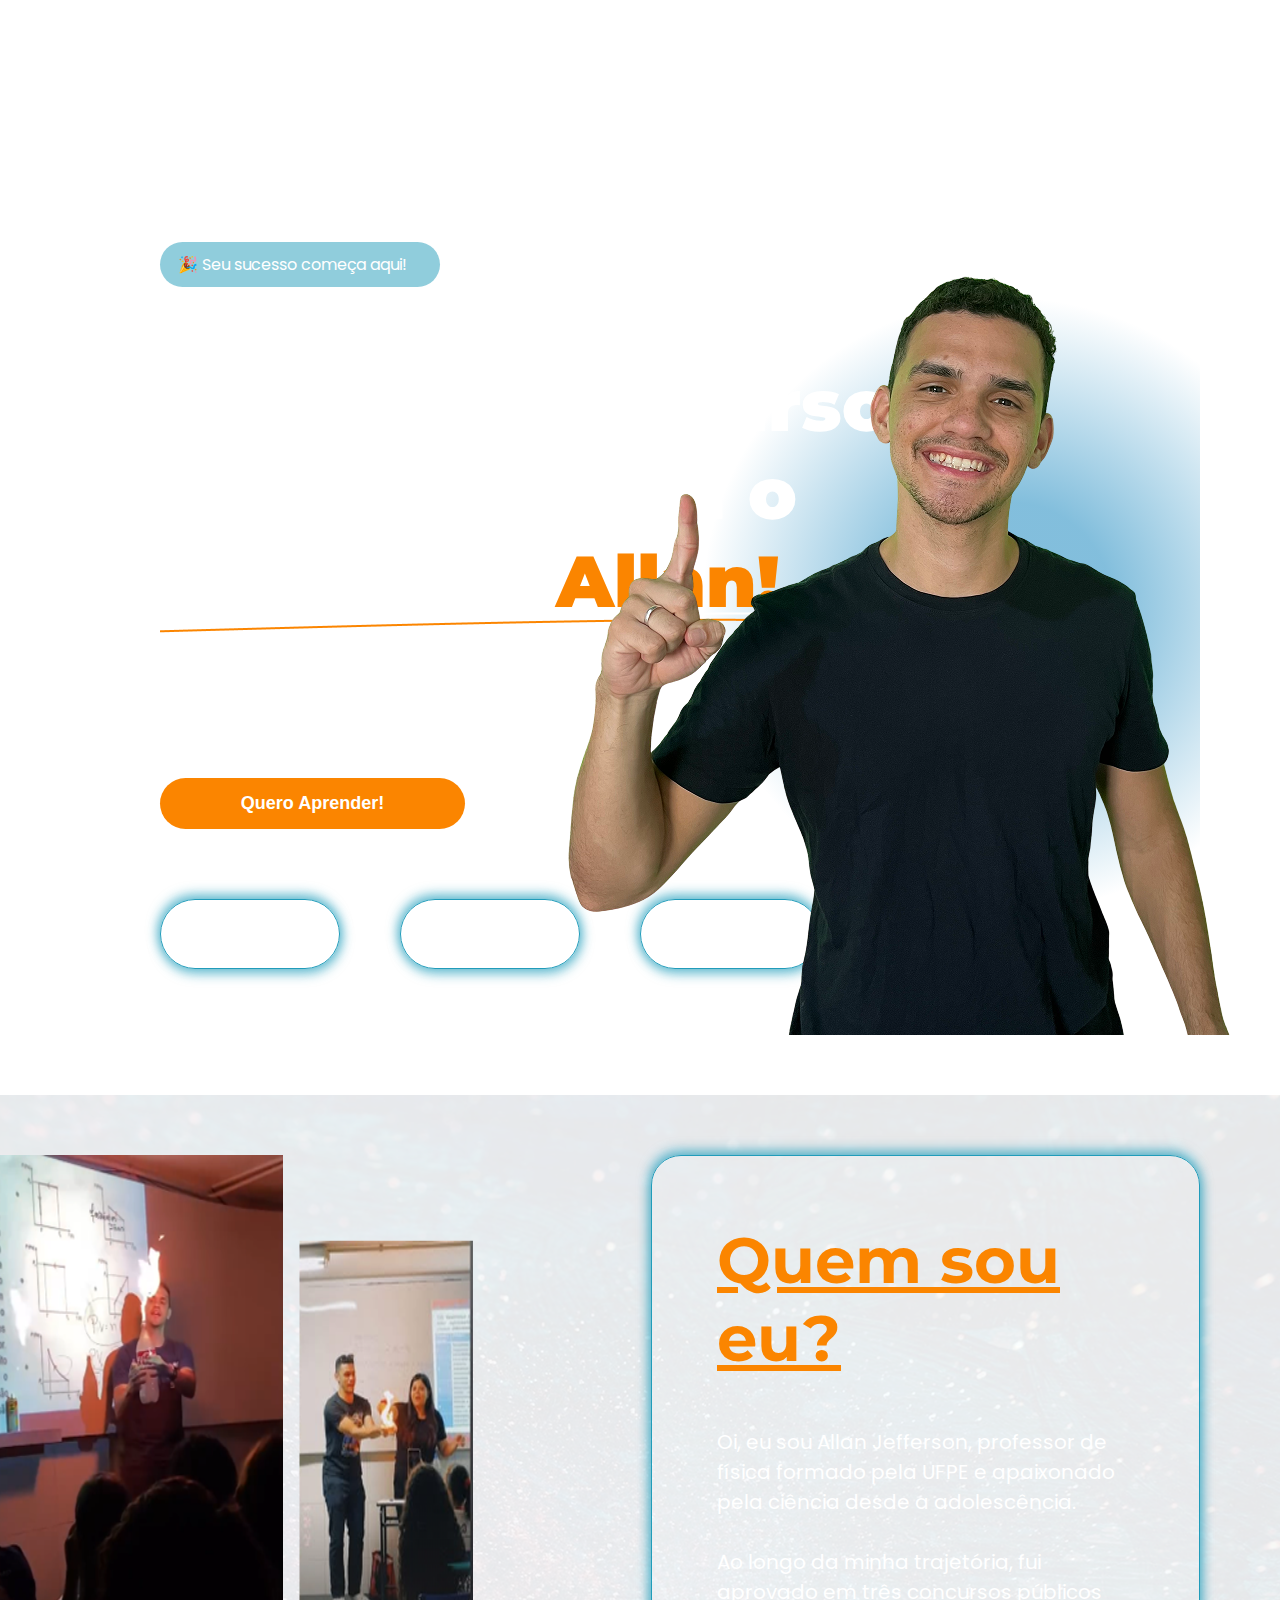
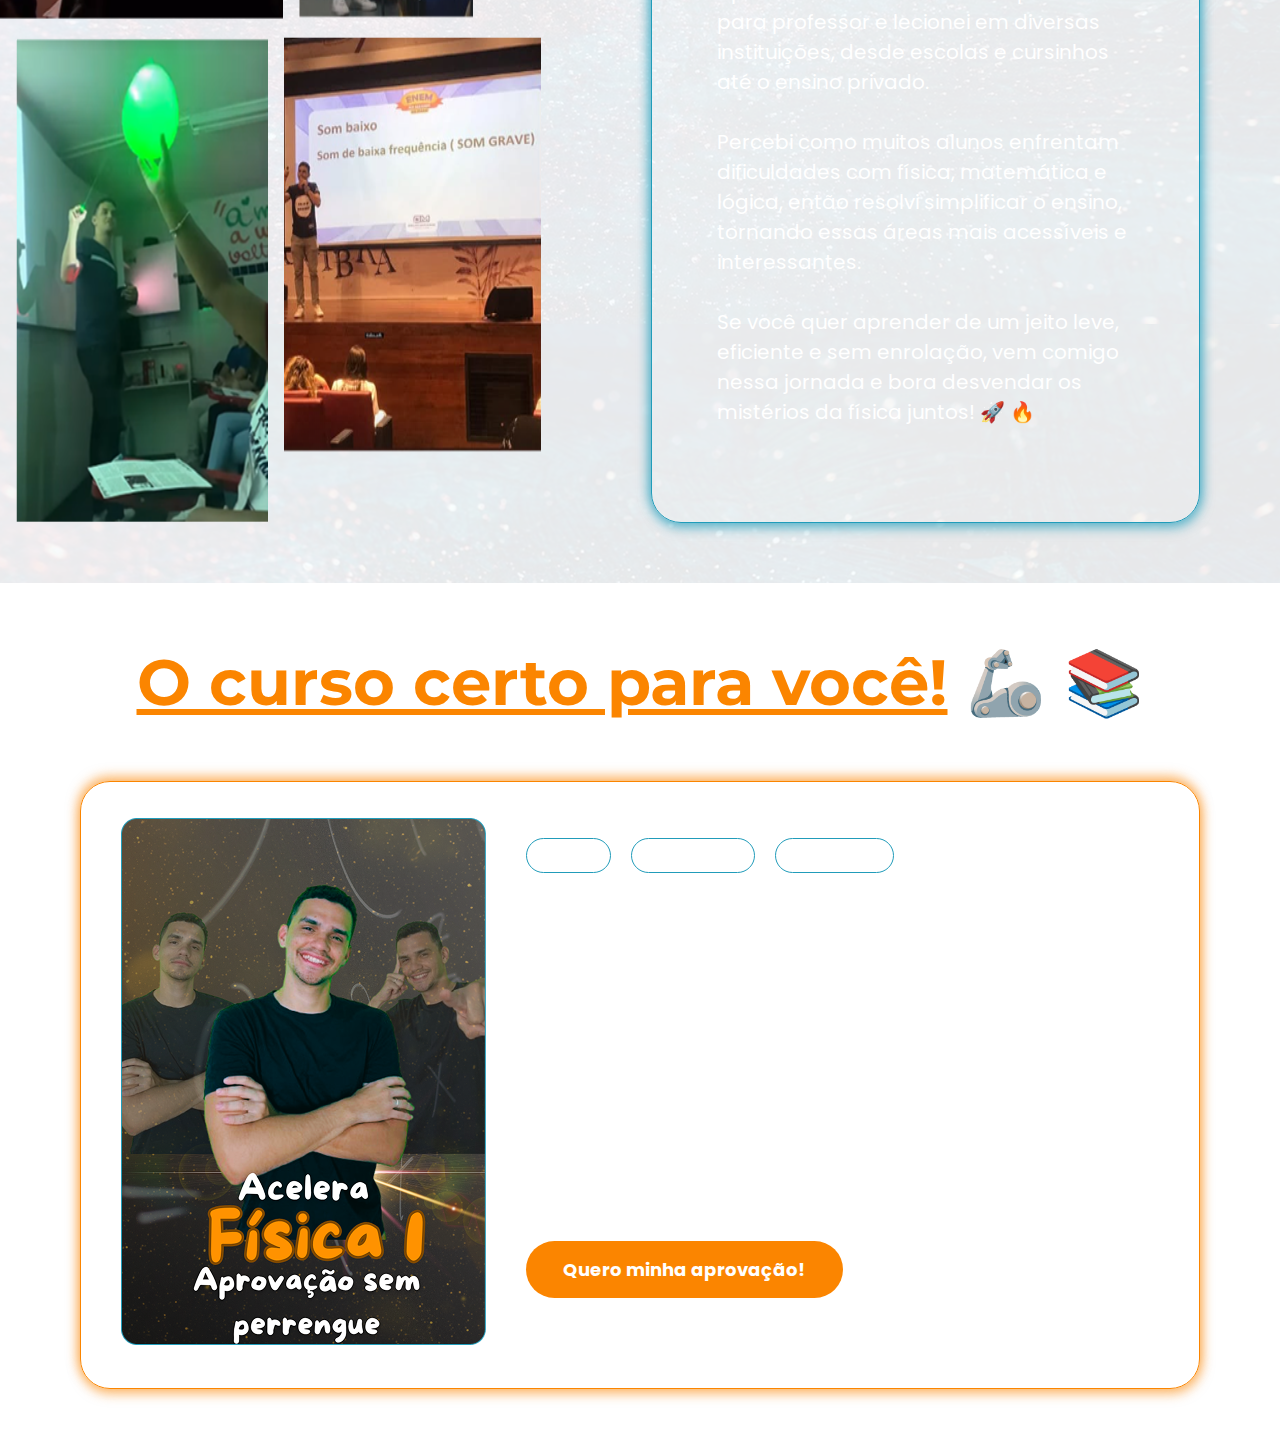
<file: html/index.html>
<!DOCTYPE html>
<html lang="en">
	<head>
		<meta charset="UTF-8" />
		<meta name="viewport" content="width=device-width, initial-scale=1.0" />
		<link rel="preconnect" href="https://fonts.googleapis.com" />
		<link rel="preconnect" href="https://fonts.gstatic.com" crossorigin />
		<link
			href="https://fonts.googleapis.com/css2?family=Montserrat:ital,wght@0,100..900;1,100..900&family=Poppins:ital,wght@0,100;0,200;0,300;0,400;0,500;0,600;0,700;0,800;0,900;1,100;1,200;1,300;1,400;1,500;1,600;1,700;1,800;1,900&display=swap"
			rel="stylesheet"
		/>
		<link rel="stylesheet" href="../css/styles.css" />
		<link rel="stylesheet" href="../css/components/navbar.css" />
		<link rel="stylesheet" href="../css/components/button.css" />
		<link rel="stylesheet" href="../css/components/courseCard.css" />
		<link rel="stylesheet" href="../css/pages/home.css" />
		<title>Exatas com Allan</title>
	</head>
	<body>
		<header class="navbar">
			<div class="logo-box">Exatas com Allan</div>

			<nav class="nav">
				<ul class="nav-navigation">
					<li>
						<a href="#about" class="nav-item">Sobre</a>
					</li>
					<li>
						<a href="#courses" class="nav-item">Cursos</a>
					</li>
					<li>
						<a href="#testimonials" class="nav-item">Depoimentos</a>
					</li>
					<li>
						<a href="#questions" class="nav-item">Dúvidas</a>
					</li>
				</ul>
			</nav>
		</header>
		<main>
			<section id="hero">
				<div class="content">
					<div class="baloon">🎉 Seu sucesso começa aqui!</div>

					<header>
						<h1 class="hero-title">
							Os melhores cursos
							<img
								src="../images/lines-1.png"
								alt="Illustration"
								class="exclamation-lines"
							/><br />
							de exatas com o <br />
							professor <span>Allan!</span>
						</h1>
						<img
							src="../images/lines-2.png"
							alt="Underline"
							class="underline"
						/>
						<p class="hero-description">
							Não perca mais tempo! Invista em seu futuro e
							garanta sua vaga na <br />
							melhor universidade ou no concurso dos seus sonhos.
							Nossos cursos te <br />
							oferecerão todo o suporte necessário para você
							alcançar o sucesso.
						</p>
					</header>
					<button class="hero-cta primary-btn">
						Quero Aprender!
					</button>

					<div class="hero-categories">
						<div class="category">
							<span>Física</span>
						</div>
						<div class="category">
							<span>Matemática</span>
						</div>
						<div class="category">
							<span>Lógica</span>
						</div>
					</div>

					<img
						src="../images/hero.png"
						alt="Professor Allan"
						class="hero-img"
					/>
				</div>
			</section>

			<section id="about">
				<img src="../images/sobre.png" alt="Allan" />
				<article class="about-text">
					<h1 class="about-title">Quem sou eu?</h1>
					<p class="about-description">
						Oi, eu sou Allan Jefferson, professor de física formado
						pela UFPE e apaixonado pela ciência desde a
						adolescência.
					</p>
					<p class="about-description">
						Ao longo da minha trajetória, fui aprovado em três
						concursos públicos para professor e lecionei em diversas
						instituições, desde escolas e cursinhos até o ensino
						privado.
					</p>
					<p class="about-description">
						Percebi como muitos alunos enfrentam dificuldades com
						física, matemática e lógica, então resolvi simplificar o
						ensino, tornando essas áreas mais acessíveis e
						interessantes.
					</p>
					<p class="about-description">
						Se você quer aprender de um jeito leve, eficiente e sem
						enrolação, vem comigo nessa jornada e bora desvendar os
						mistérios da física juntos! 🚀 🔥
					</p>
				</article>
			</section>

			<section id="courses">
				<h1 class="courses-title">
					<span>O curso certo para você!</span> 🦾 📚
				</h1>

				<div class="course-card">
					<div class="left">
						<img
							src="../images/curso-cover.png"
							alt="Física 1"
							class="course-cover"
						/>
					</div>
					<div class="right">
						<ul class="course-categories">
							<li class="course-category">Física</li>
							<li class="course-category">Vestibular</li>
							<li class="course-category">Iniciantes</li>
						</ul>
						<article class="course-text">
							<h1 class="course-title">
								Acelera Física 1: <br />
								Aprovação sem perrengue!
							</h1>
							<p class="course-description">
								Está buscando uma forma eficiente de dominar a
								física e conquistar sua aprovação na graduação?
								O Acelera Física 1 é o curso ideal para
								estudantes de todas as áreas exatas, de qualquer
								universidade do Brasil.
							</p>
							<a href="/html/cursoFisica.html" class="primary-btn course-cta">
								Quero minha aprovação!
							</a>
						</article>
					</div>
				</div>
			</section>
		</main>
	</body>
</html>
</file>
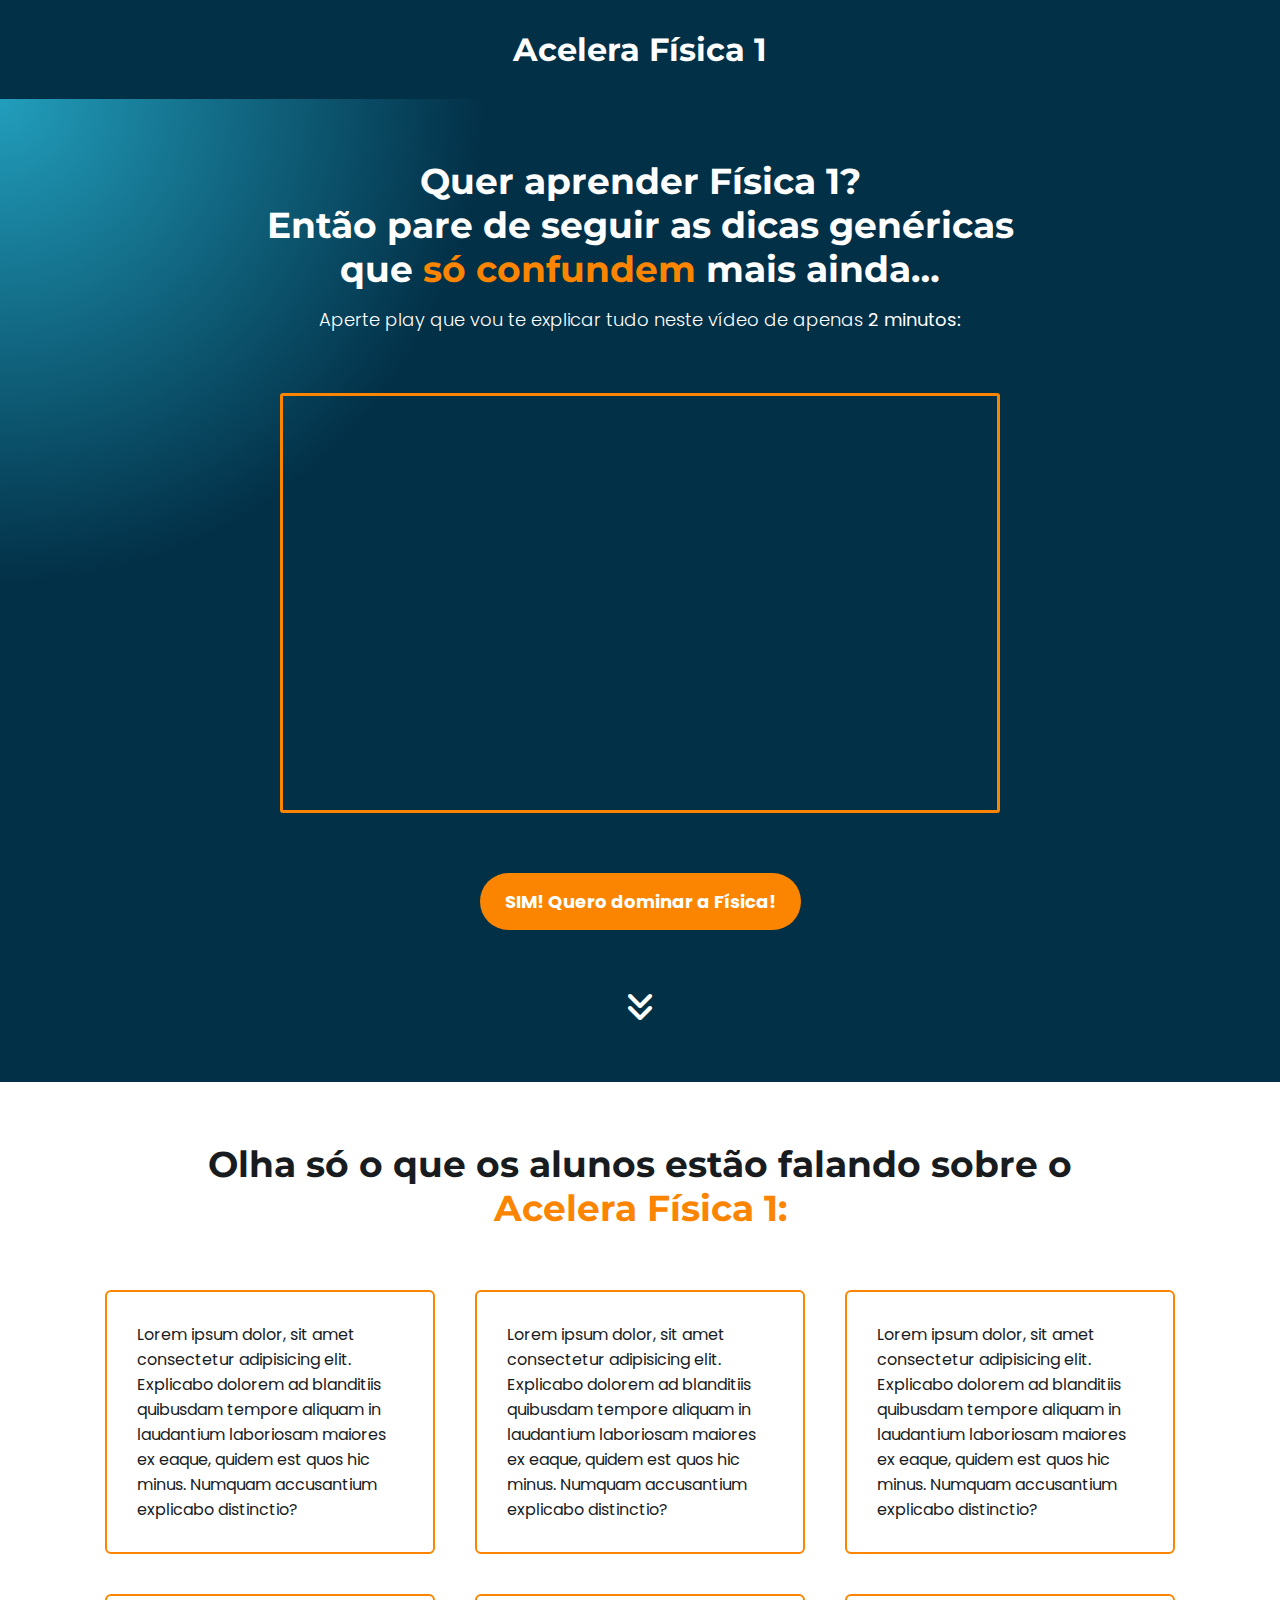
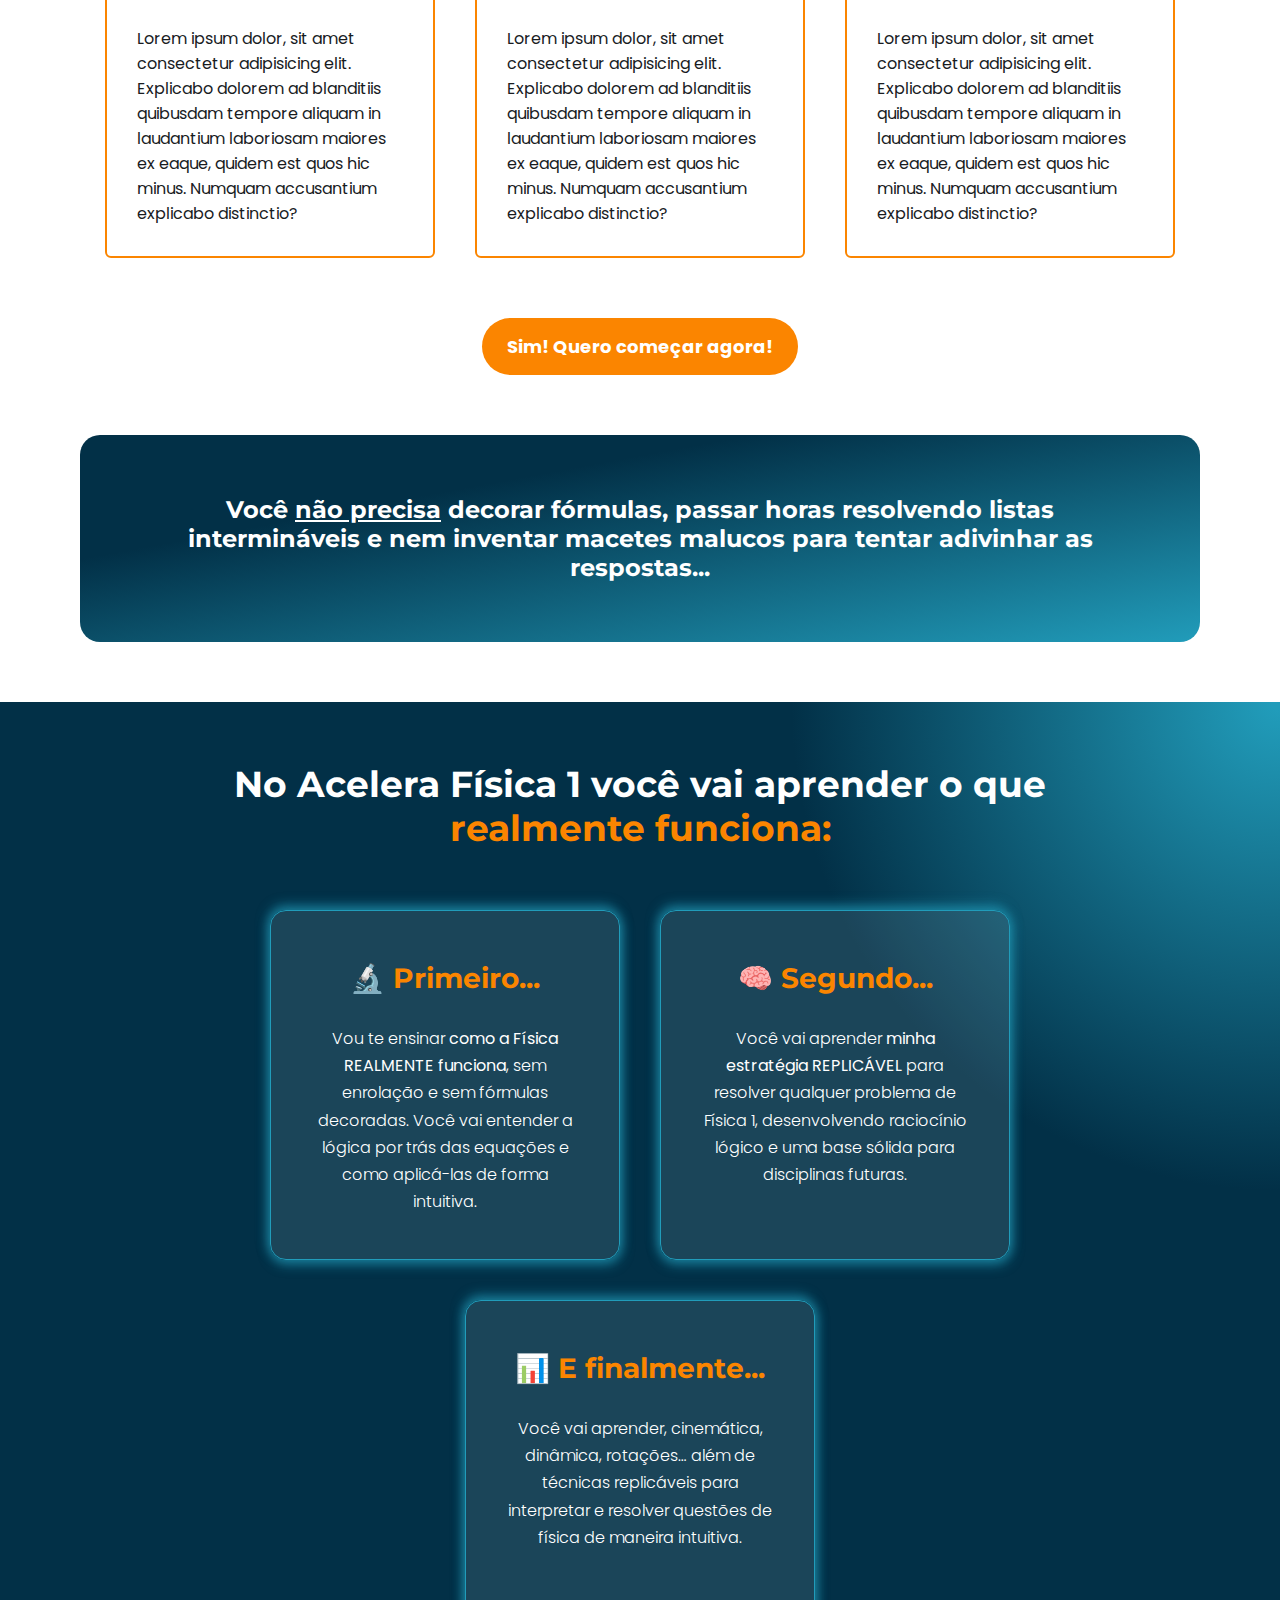
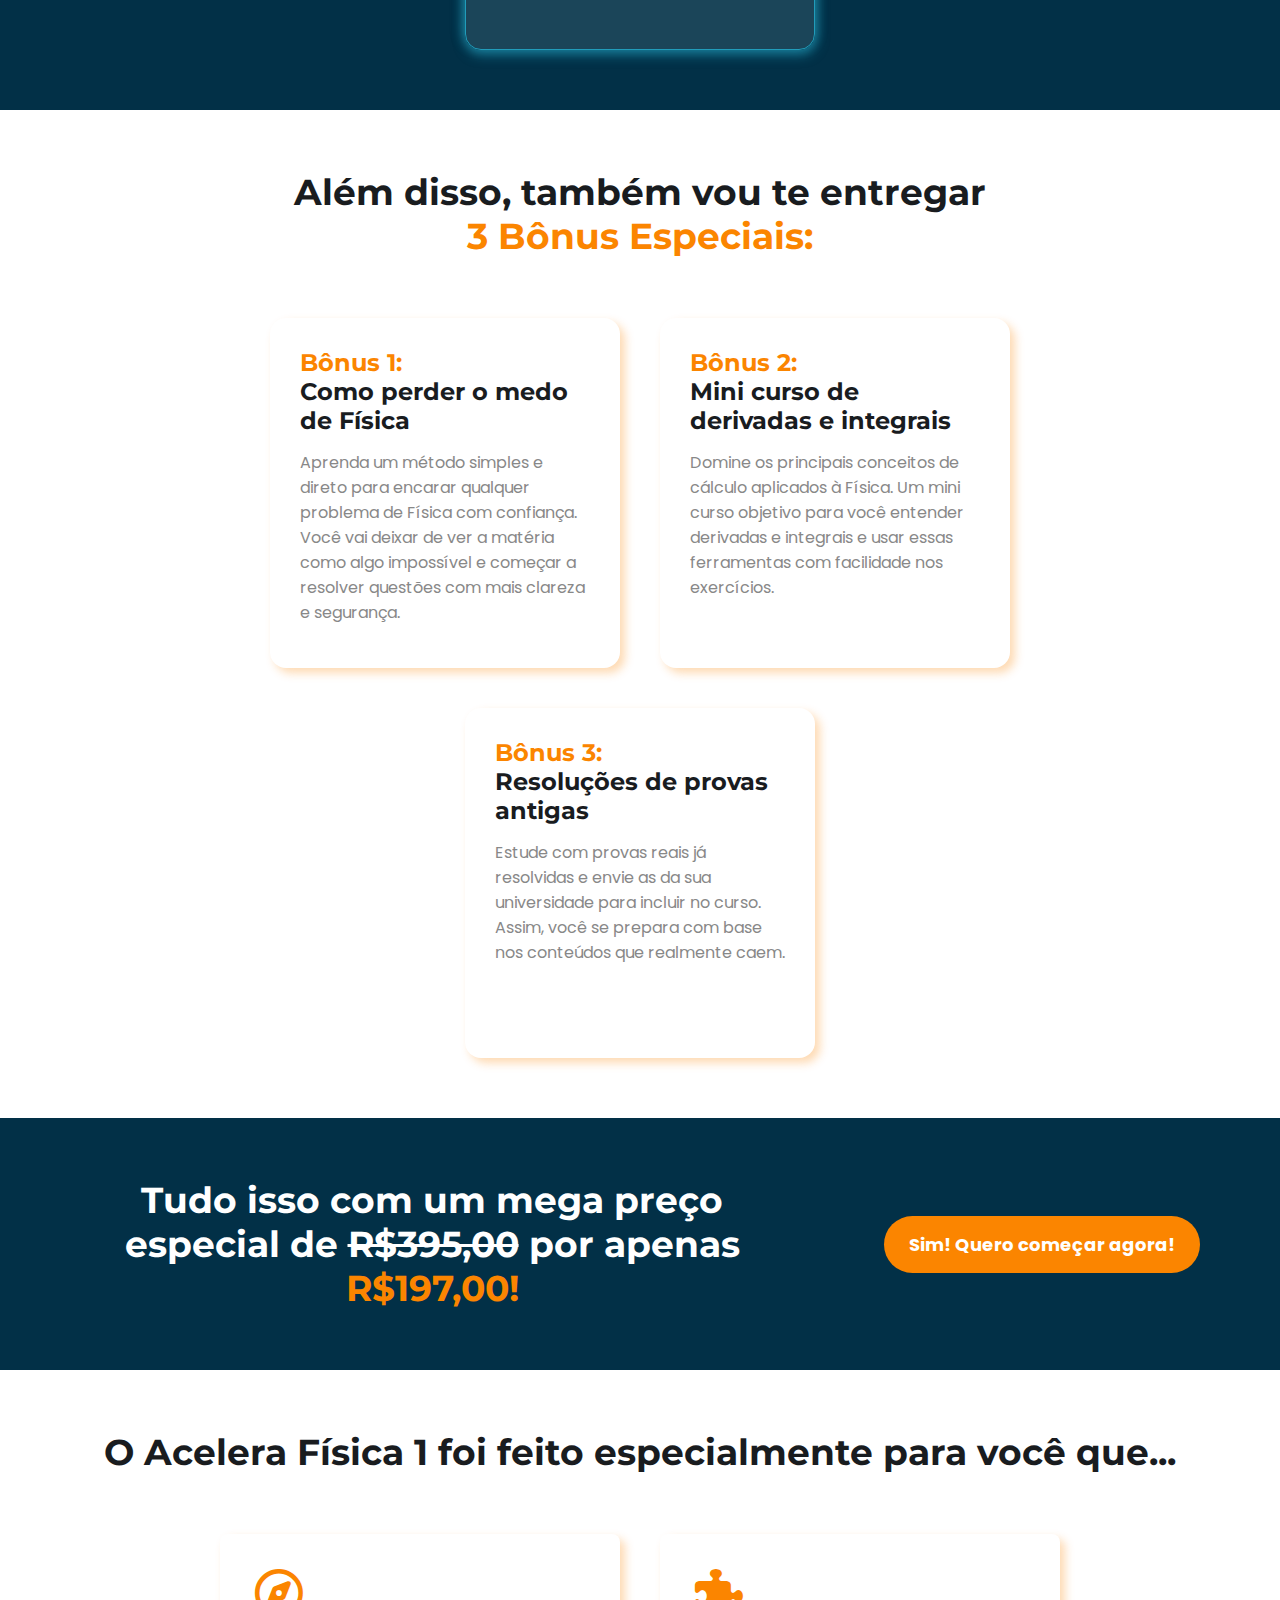
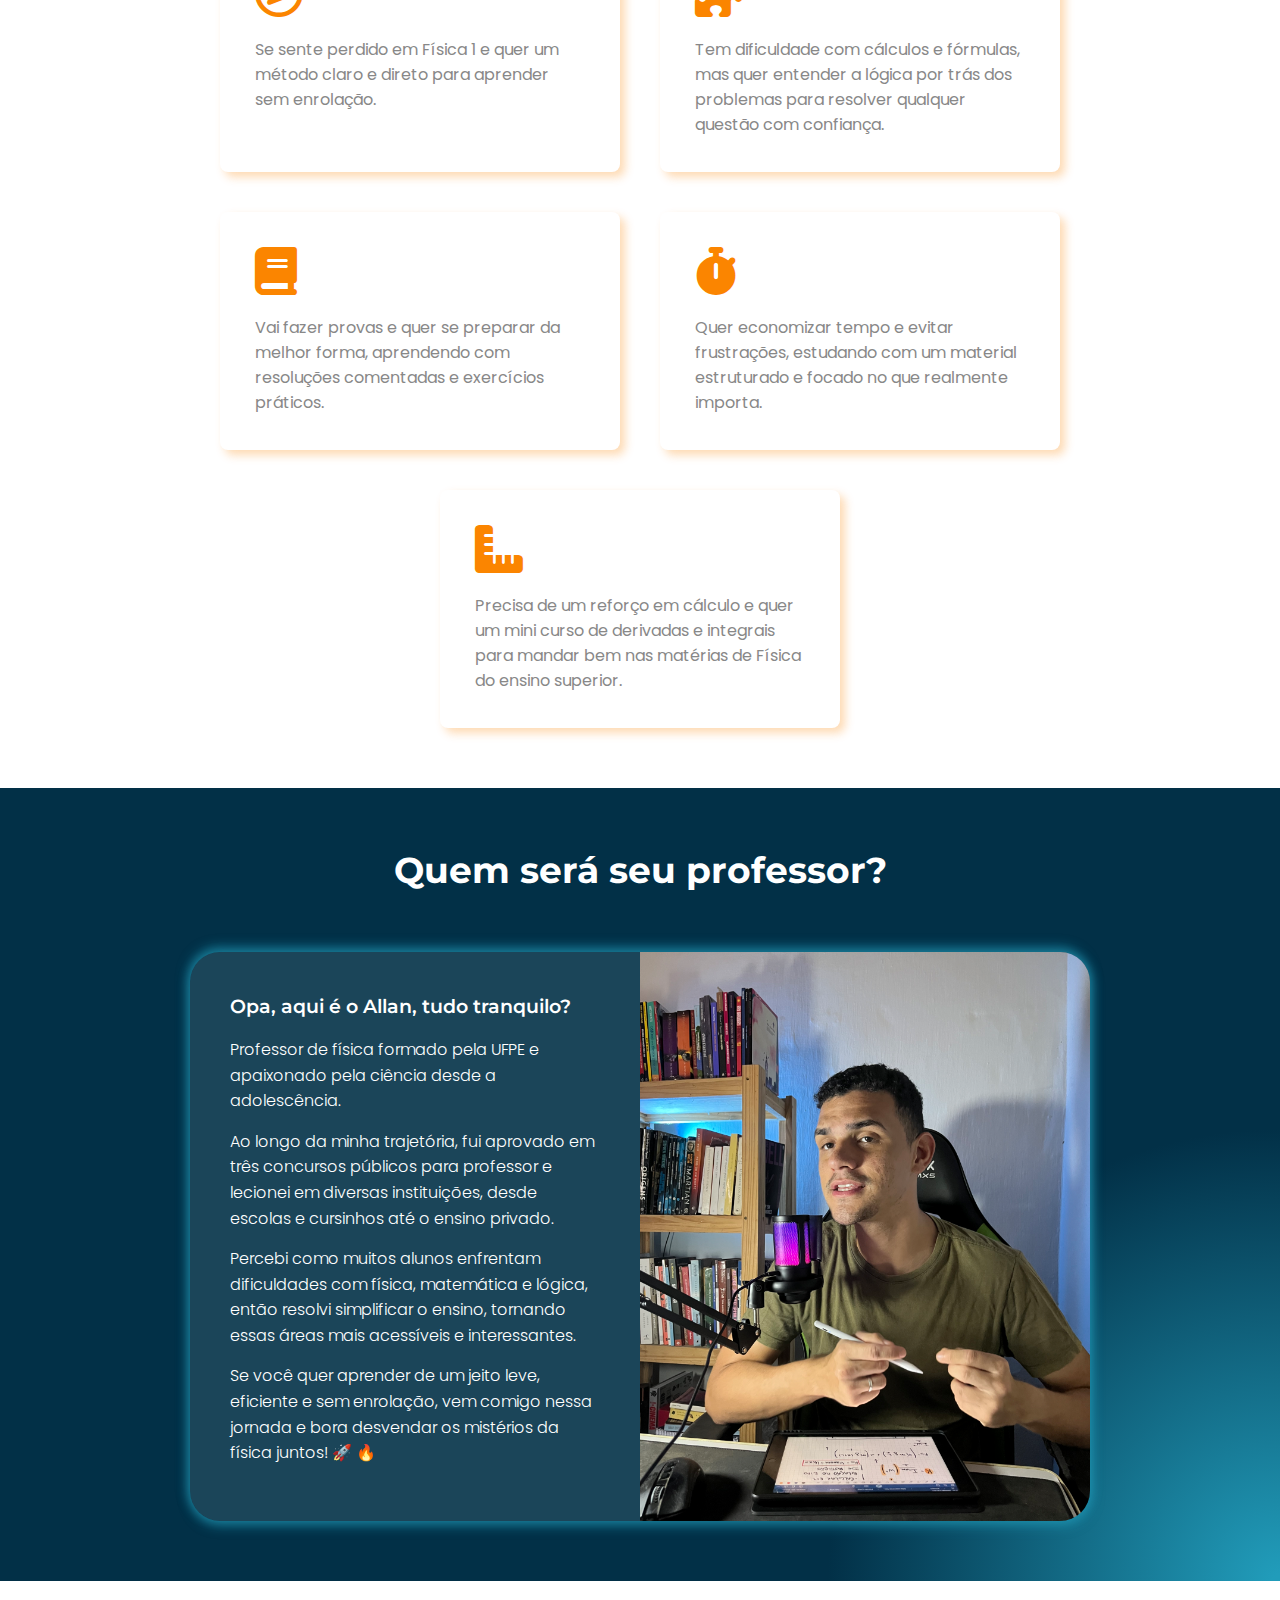
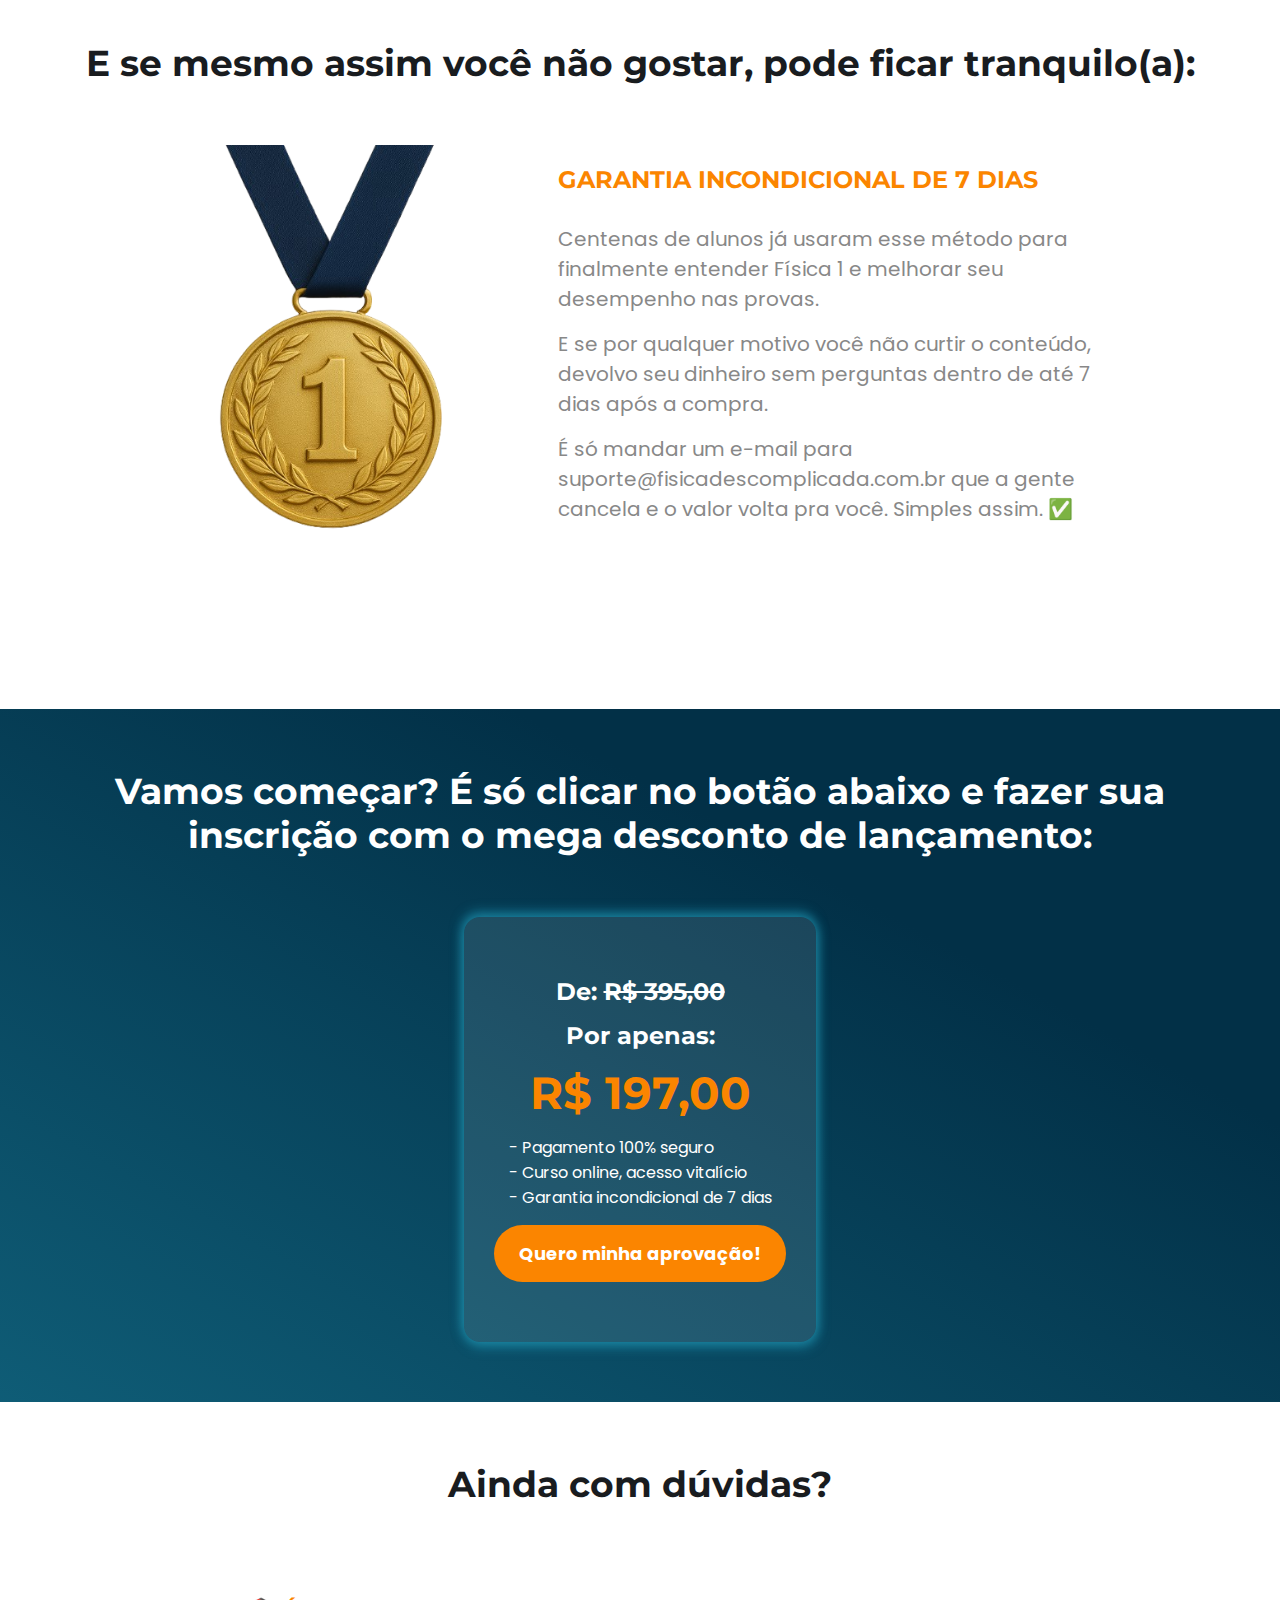
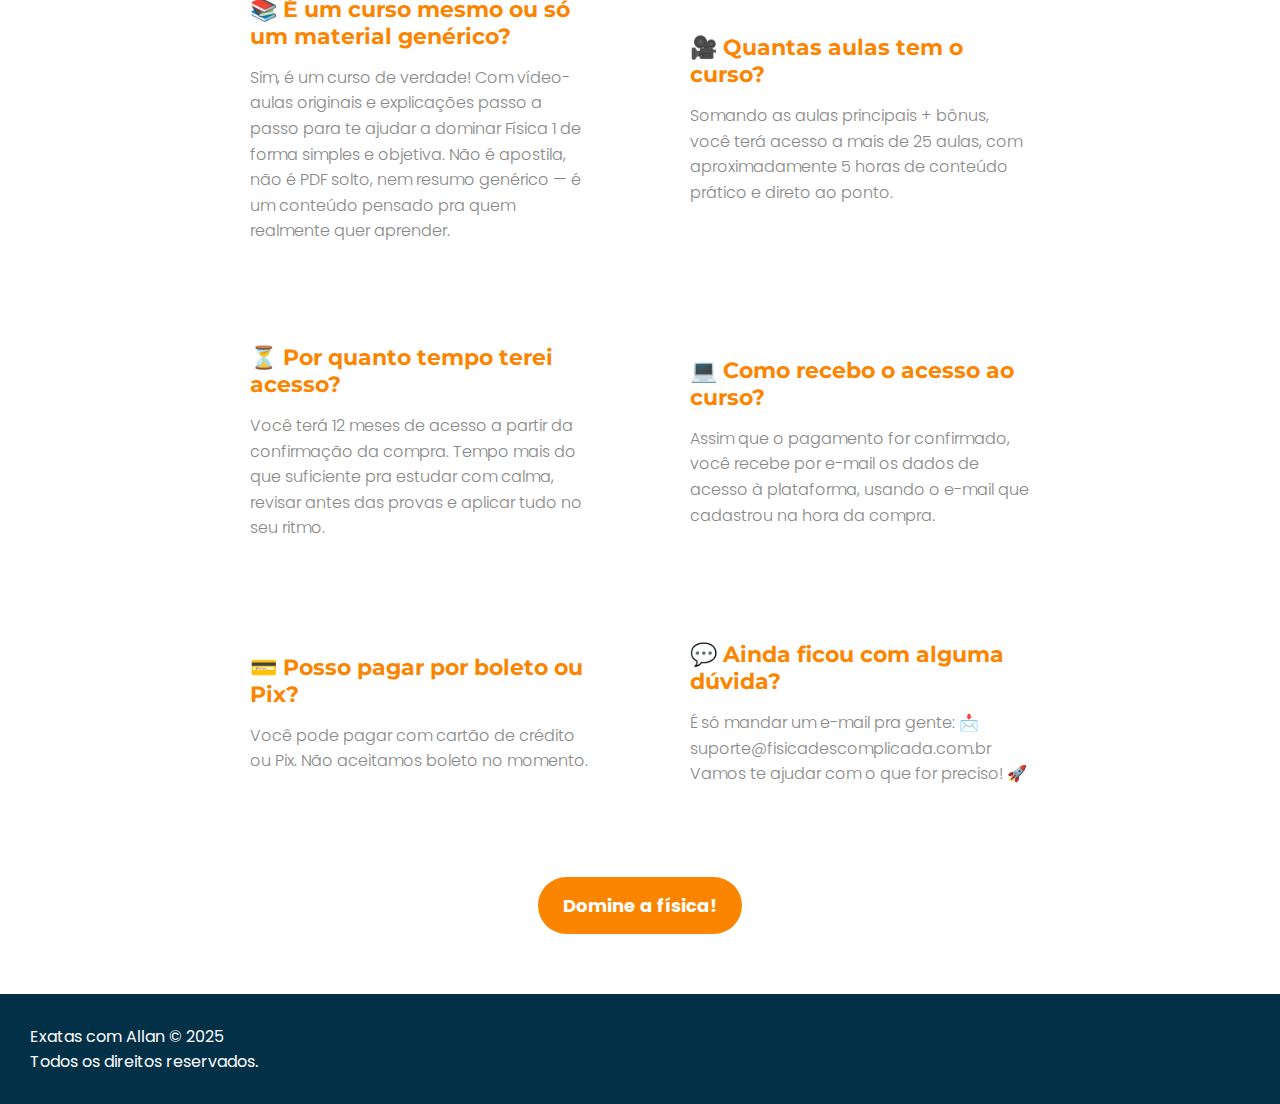
<file: html/cursoFisica.html>
<!DOCTYPE html>
<html lang="en">
	<head>
		<meta charset="UTF-8" />
		<meta name="viewport" content="width=device-width, initial-scale=1.0" />
		<link rel="preconnect" href="https://fonts.googleapis.com" />
		<link rel="preconnect" href="https://fonts.gstatic.com" crossorigin />
		<link
			href="https://fonts.googleapis.com/css2?family=Montserrat:ital,wght@0,100..900;1,100..900&family=Poppins:ital,wght@0,100;0,200;0,300;0,400;0,500;0,600;0,700;0,800;0,900;1,100;1,200;1,300;1,400;1,500;1,600;1,700;1,800;1,900&display=swap"
			rel="stylesheet"
		/>
		<link
			rel="stylesheet"
			href="https://cdnjs.cloudflare.com/ajax/libs/font-awesome/6.7.2/css/all.min.css"
			integrity="sha512-Evv84Mr4kqVGRNSgIGL/F/aIDqQb7xQ2vcrdIwxfjThSH8CSR7PBEakCr51Ck+w+/U6swU2Im1vVX0SVk9ABhg=="
			crossorigin="anonymous"
			referrerpolicy="no-referrer"
		/>
		<link rel="stylesheet" href="../css/styles.css" />
		<link rel="stylesheet" href="../css/utils.css" />
		<link rel="stylesheet" href="../css/components/button.css" />
		<link rel="stylesheet" href="../css/pages/cursoFisica.css" />
		<title>Exatas com Allan</title>
	</head>
	<body>

			<header class="navbar">
				<h1>Acelera Física 1</h1>
			</header>

			<main>
				<section id="hero">
					<header class="header-small">
						<h1 class="section-title">
							Quer aprender Física 1? Então pare de seguir as
							dicas genéricas que
							<span class="text-orange">só confundem</span> mais
							ainda…
						</h1>

						<p class="hero-description">
							Aperte play que vou te explicar tudo neste vídeo de
							apenas <strong>2 minutos:</strong>
						</p>
					</header>

					<header class="header-big">
						<h1 class="section-title">Quer aprender Física 1?</h1>
						<h1 class="section-title">
							Então pare de seguir as dicas genéricas
						</h1>
						<h1 class="section-title">
							que
							<span class="section-title text-orange">
								só confundem</span
							>
							mais ainda…
						</h1>
						<p class="hero-description">
							Aperte play que vou te explicar tudo neste vídeo de
							apenas <strong>2 minutos:</strong>
						</p>
					</header>
					<div class="content">
						<iframe
							src="https://www.youtube.com/embed/bo2uqIJEsZ0?si=dZn4Rr-Cg1lxDqcT"
							title="YouTube video player"
							frameborder="0"
							allow="accelerometer; autoplay; clipboard-write; encrypted-media; gyroscope; picture-in-picture; web-share"
							referrerpolicy="strict-origin-when-cross-origin"
							allowfullscreen
						></iframe>

						<a
							href="https://pay.hotmart.com/V97922424O"
							target="_blank"
							class="primary-btn"
							role="button"
						>
							SIM! Quero dominar a Física!
						</a>

						<i class="fa-solid fa-angles-down fa-2x"></i>
					</div>
				</section>

				<section id="testimonials">
					<header class="header-small">
						<h1 class="section-title text-black">
							Olha só o que os alunos estão falando sobre o
							<span class="text-orange">Acelera Física 1:</span>
						</h1>
					</header>

					<header class="header-big">
						<h1 class="section-title text-black">
							Olha só o que os alunos estão falando sobre o
						</h1>
						<h1 class="section-title text-orange">
							Acelera Física 1:
						</h1>
					</header>
					<div class="content">
						<div class="testimonials">
							<div class="testimonials-card text-black">
								Lorem ipsum dolor, sit amet consectetur
								adipisicing elit. Explicabo dolorem ad
								blanditiis quibusdam tempore aliquam in
								laudantium laboriosam maiores ex eaque, quidem
								est quos hic minus. Numquam accusantium
								explicabo distinctio?
							</div>
							<div class="testimonials-card text-black">
								Lorem ipsum dolor, sit amet consectetur
								adipisicing elit. Explicabo dolorem ad
								blanditiis quibusdam tempore aliquam in
								laudantium laboriosam maiores ex eaque, quidem
								est quos hic minus. Numquam accusantium
								explicabo distinctio?
							</div>
							<div class="testimonials-card text-black">
								Lorem ipsum dolor, sit amet consectetur
								adipisicing elit. Explicabo dolorem ad
								blanditiis quibusdam tempore aliquam in
								laudantium laboriosam maiores ex eaque, quidem
								est quos hic minus. Numquam accusantium
								explicabo distinctio?
							</div>
							<div class="testimonials-card text-black">
								Lorem ipsum dolor, sit amet consectetur
								adipisicing elit. Explicabo dolorem ad
								blanditiis quibusdam tempore aliquam in
								laudantium laboriosam maiores ex eaque, quidem
								est quos hic minus. Numquam accusantium
								explicabo distinctio?
							</div>
							<div class="testimonials-card text-black">
								Lorem ipsum dolor, sit amet consectetur
								adipisicing elit. Explicabo dolorem ad
								blanditiis quibusdam tempore aliquam in
								laudantium laboriosam maiores ex eaque, quidem
								est quos hic minus. Numquam accusantium
								explicabo distinctio?
							</div>
							<div class="testimonials-card text-black">
								Lorem ipsum dolor, sit amet consectetur
								adipisicing elit. Explicabo dolorem ad
								blanditiis quibusdam tempore aliquam in
								laudantium laboriosam maiores ex eaque, quidem
								est quos hic minus. Numquam accusantium
								explicabo distinctio?
							</div>
						</div>

						<a
							href="https://pay.hotmart.com/V97922424O"
							target="_blank"
							class="primary-btn"
							role="button"
						>
							Sim! Quero começar agora!
						</a>
					</div>
				</section>

				<section id="divider">
					<div class="content">
						<h1 class="tip">
							Você
							<span class="tip underlined">não precisa</span>
							decorar fórmulas, passar horas resolvendo listas
							intermináveis e nem inventar macetes malucos para
							tentar adivinhar as respostas...
						</h1>
					</div>
				</section>

				<section id="course-details">
					<header class="header-small">
						<h1 class="section-title">
							No Acelera Física 1 você vai aprender o que
							<span class="text-orange">realmente funciona:</span>
						</h1>
					</header>
					<header class="header-big">
						<h1 class="section-title">
							No Acelera Física 1 você vai aprender o que
						</h1>
						<h1 class="section-title text-orange">
							realmente funciona:
						</h1>
					</header>
					<div class="content">
						<div class="card">
							<h2 class="card-title">🔬 Primeiro...</h2>
							<p class="card-description">
								Vou te ensinar
								<strong>como a Física REALMENTE funciona</strong
								>, sem enrolação e sem fórmulas decoradas. Você
								vai entender a lógica por trás das equações e
								como aplicá-las de forma intuitiva.
							</p>
						</div>

						<div class="card">
							<h2 class="card-title">🧠 Segundo...</h2>
							<p class="card-description">
								Você vai aprender
								<strong>minha estratégia REPLICÁVEL</strong>
								para resolver qualquer problema de Física 1,
								desenvolvendo raciocínio lógico e uma base
								sólida para disciplinas futuras.
							</p>
						</div>

						<div class="card">
							<h2 class="card-title">📊 E finalmente...</h2>
							<p class="card-description">
								Você vai aprender, cinemática, dinâmica,
								rotações… além de técnicas replicáveis para
								interpretar e resolver questões de física de
								maneira intuitiva.
							</p>
						</div>
					</div>
				</section>

				<section id="bonus">
					<header class="header-small">
						<h1 class="section-title text-black">
							Além disso, também vou te entregar
							<span class="text-orange">3 Bônus Especiais:</span>
						</h1>
					</header>

					<header class="header-big">
						<h1 class="section-title text-black">
							Além disso, também vou te entregar
						</h1>
						<h1 class="text-orange section-title">
							3 Bônus Especiais:
						</h1>
					</header>

					<div class="content">
						<div class="bonus-card">
							<h2 class="bonus-card-title text-orange">
								Bônus 1:
							</h2>
							<h2 class="bonus-card-title text-black">
								Como perder o medo de Física
							</h2>

							<p class="bonus-card-description text-light-grey">
								Aprenda um método simples e direto para encarar
								qualquer problema de Física com confiança. Você
								vai deixar de ver a matéria como algo impossível
								e começar a resolver questões com mais clareza e
								segurança.
							</p>
						</div>

						<div class="bonus-card">
							<h2 class="bonus-card-title text-orange">
								Bônus 2:
							</h2>
							<h2 class="bonus-card-title text-black">
								Mini curso de derivadas e integrais
							</h2>
							<p class="bonus-card-description text-light-grey">
								Domine os principais conceitos de cálculo
								aplicados à Física. Um mini curso objetivo para
								você entender derivadas e integrais e usar essas
								ferramentas com facilidade nos exercícios.
							</p>
						</div>

						<div class="bonus-card">
							<h2 class="bonus-card-title text-orange">
								Bônus 3:
							</h2>
							<h2 class="bonus-card-title text-black">
								Resoluções de provas antigas
							</h2>
							<p class="bonus-card-description text-light-grey">
								Estude com provas reais já resolvidas e envie as
								da sua universidade para incluir no curso.
								Assim, você se prepara com base nos conteúdos
								que realmente caem.
							</p>
						</div>
					</div>
				</section>

				<section id="price-divider">
					<div class="content">
						<h1 class="section-title price-divider-title">
							Tudo isso com um mega preço especial de
							<span class="line-through">R$395,00</span> por
							apenas
							<span class="text-orange">R$197,00!</span>
						</h1>

						<a
							href="https://pay.hotmart.com/V97922424O"
							target="_blank"
							class="primary-btn"
							role="button"
						>
							Sim! Quero começar agora!
						</a>
					</div>
				</section>

				<section id="target-audience">
					<h1 class="section-title text-black">
						O Acelera Física 1 foi feito especialmente para você
						que...
					</h1>

					<div class="content">
						<div class="target-audience-card">
							<i
								class="fa-regular fa-compass fa-3x text-orange"
							></i>

							<p class="target-audience-description">
								Se sente perdido em Física 1 e quer um método
								claro e direto para aprender sem enrolação.
							</p>
						</div>

						<div class="target-audience-card">
							<i
								class="fa-solid fa-puzzle-piece fa-3x text-orange"
							></i>
							<p class="target-audience-description">
								Tem dificuldade com cálculos e fórmulas, mas
								quer entender a lógica por trás dos problemas
								para resolver qualquer questão com confiança.
							</p>
						</div>

						<div class="target-audience-card">
							<i class="fa-solid fa-book fa-3x text-orange"></i>
							<p class="target-audience-description">
								Vai fazer provas e quer se preparar da melhor
								forma, aprendendo com resoluções comentadas e
								exercícios práticos.
							</p>
						</div>

						<div class="target-audience-card">
							<i
								class="fa-solid fa-stopwatch fa-3x text-orange"
							></i>
							<p class="target-audience-description">
								Quer economizar tempo e evitar frustrações,
								estudando com um material estruturado e focado
								no que realmente importa.
							</p>
						</div>

						<div class="target-audience-card">
							<i
								class="fa-solid fa-ruler-combined fa-3x text-orange"
							></i>
							<p class="target-audience-description">
								Precisa de um reforço em cálculo e quer um mini
								curso de derivadas e integrais para mandar bem
								nas matérias de Física do ensino superior.
							</p>
						</div>
					</div>
				</section>

				<section id="about">
					<h1 class="section-title">Quem será seu professor?</h1>
					<div class="content">
						<div class="modal">
							<div class="modal-content">
								<div class="modal-text">
									<h3 class="paragraph">
										Opa, aqui é o Allan, tudo tranquilo?
									</h3>
									<p class="paragraph">
										Professor de física formado pela UFPE e
										apaixonado pela ciência desde a
										adolescência.
									</p>
									<p class="paragraph">
										Ao longo da minha trajetória, fui
										aprovado em três concursos públicos para
										professor e lecionei em diversas
										instituições, desde escolas e cursinhos
										até o ensino privado.
									</p>
									<p class="paragraph">
										Percebi como muitos alunos enfrentam
										dificuldades com física, matemática e
										lógica, então resolvi simplificar o
										ensino, tornando essas áreas mais
										acessíveis e interessantes.
									</p>
									<p class="paragraph">
										Se você quer aprender de um jeito leve,
										eficiente e sem enrolação, vem comigo
										nessa jornada e bora desvendar os
										mistérios da física juntos! 🚀 🔥
									</p>
								</div>
								<div class="modal-image"></div>
							</div>
						</div>
					</div>
				</section>

				<section id="guarantees">
					<h1 class="section-title text-black">
						E se mesmo assim você não gostar, pode ficar
						tranquilo(a):
					</h1>
					<div class="content">
						<img
							src="/images/medal.png"
							alt="Medalha"
							class="guarantees-img"
						/>
						<div class="guarantees-text">
							<h2 class="guarantees-heading text-orange">
								GARANTIA INCONDICIONAL DE 7 DIAS
							</h2>
							<p class="guarantees-description text-light-grey">
								Centenas de alunos já usaram esse método para
								finalmente entender Física 1 e melhorar seu
								desempenho nas provas.
							</p>
							<p class="guarantees-description text-light-grey">
								E se por qualquer motivo você não curtir o
								conteúdo, devolvo seu dinheiro sem perguntas
								dentro de até 7 dias após a compra.
							</p>
							<p class="guarantees-description text-light-grey">
								É só mandar um e-mail para
								suporte@fisicadescomplicada.com.br que a gente
								cancela e o valor volta pra você. Simples assim.
								✅
							</p>
						</div>
					</div>
				</section>

				<section id="purchase">
					<h1 class="section-title">
						Vamos começar? É só clicar no botão abaixo e fazer sua
						inscrição com o mega desconto de lançamento:
					</h1>

					<div class="content">
						<div class="price-card">
							<h2 class="original-price">
								De: <span class="line-through">R$ 395,00</span>
							</h2>
							<h2 class="current-price">Por apenas:</h2>
							<h1 class="price text-orange">R$ 197,00</h1>
							<div>
								<p class="price-description">
									- Pagamento 100% <span>seguro</span>
								</p>
								<p class="price-description">
									- Curso online, acesso
									<span>vitalício</span>
								</p>
								<p class="price-description">
									- Garantia <span>incondicional</span> de 7
									dias
								</p>
							</div>

							<a
								href="https://pay.hotmart.com/V97922424O"
								class="primary-btn"
								role="button"
								target="_blank"
								>Quero minha aprovação!</a
							>
						</div>
					</div>
				</section>

				<section id="questions">
					<h1 class="section-title text-black">Ainda com dúvidas?</h1>

					<div class="content">
						<article class="question">
							<h2 class="question-title text-orange">
								📚 É um curso mesmo ou só um material genérico?
							</h2>
							<p class="question-description text-light-grey">
								Sim, é um curso de verdade! Com vídeo-aulas
								originais e explicações passo a passo para te
								ajudar a dominar Física 1 de forma simples e
								objetiva. Não é apostila, não é PDF solto, nem
								resumo genérico — é um conteúdo pensado pra quem
								realmente quer aprender.
							</p>
						</article>
						<article class="question">
							<h2 class="question-title text-orange">
								🎥 Quantas aulas tem o curso?
							</h2>
							<p class="question-description text-light-grey">
								Somando as aulas principais + bônus, você terá
								acesso a mais de 25 aulas, com aproximadamente 5
								horas de conteúdo prático e direto ao ponto.
							</p>
						</article>
						<article class="question">
							<h2 class="question-title text-orange">
								⏳ Por quanto tempo terei acesso?
							</h2>
							<p class="question-description text-light-grey">
								Você terá 12 meses de acesso a partir da
								confirmação da compra. Tempo mais do que
								suficiente pra estudar com calma, revisar antes
								das provas e aplicar tudo no seu ritmo.
							</p>
						</article>
						<article class="question">
							<h2 class="question-title text-orange">
								💻 Como recebo o acesso ao curso?
							</h2>
							<p class="question-description text-light-grey">
								Assim que o pagamento for confirmado, você
								recebe por e-mail os dados de acesso à
								plataforma, usando o e-mail que cadastrou na
								hora da compra.
							</p>
						</article>
						<article class="question">
							<h2 class="question-title text-orange">
								💳 Posso pagar por boleto ou Pix?
							</h2>
							<p class="question-description text-light-grey">
								Você pode pagar com cartão de crédito ou Pix.
								Não aceitamos boleto no momento.
							</p>
						</article>
						<article class="question">
							<h2 class="question-title text-orange">
								💬 Ainda ficou com alguma dúvida?
							</h2>
							<p class="question-description text-light-grey">
								É só mandar um e-mail pra gente: 📩
								suporte@fisicadescomplicada.com.br Vamos te
								ajudar com o que for preciso! 🚀
							</p>
						</article>
					</div>

					<a
						href="https://pay.hotmart.com/V97922424O"
						role="button"
						target="_blank"
						class="primary-btn margin-center"
						>Domine a física!</a
					>
				</section>
			</main>

			<footer>
				<p>Exatas com Allan &COPY; 2025</p>
				<p>Todos os direitos reservados.</p>
			</footer>
	</body>
</html>
</file>
<file: css/styles.css>
:root {
  --color-primary: rgb(251, 133, 0);
  --color-primary-50: rgba(251, 133, 0, .5);
  --color-secondary: rgb(2, 48, 71);
  --color-tertiary: #219cba;
  --color-tertiary-halfed: rgba(33, 156, 186, .5)
}

* {
  margin: 0;
  padding: 0;
  box-sizing: border-box;
}

html {
  font-size: 62.5%;
  scroll-behavior: smooth;
}

body {
  color: #fff;
  font-family: 'Poppins', sans-serif;
  font-size: 1.6rem;
}

h1,
h2,
h3,
h4,
h5,
h6 {
  font-family: 'Montserrat', sans-serif;
}

a {
  text-decoration: none;
  cursor: pointer;
}

ul {
  list-style: none;
}

section {
  padding: 6rem 8rem;
}

section > header {
  margin-bottom: 6rem;
}

header > h1:not(:last-child) {
  margin-bottom: 0 !important;
}

.content {
  max-width: 144rem;
  margin: 0 auto;
}

.wrapper {
  width: 100%;
}

@media (max-width: 1200px) {
  html {
    font-size: 56.25%; /* 1rem = 9px */
  }
}

@media (max-width: 992px) {
  html {
    font-size: 50%; /* 1rem = 8px */
  }
}

@media (max-width: 768px) {
  html {
    font-size: 43.75%; /* 1rem = 7px */
  }


}
</file>
<file: css/components/navbar.css>
.navbar {
  width: 100%;
  display: flex; 
  justify-content: space-between;
  padding: 4rem 8rem;
}

.nav-navigation {
  list-style: none;
  display: flex;
  gap: 6.4rem;
}

.nav-item {
  text-decoration: none;
  color: #fff;
  font-size: 1.8rem;
  transition: all .3s;
}

.nav-item:hover {
  color: var(--color-primary);
}

.logo-box {
  font-size: 2.4rem;
}
</file>
<file: css/components/button.css>
.primary-btn {
  background-color: var(--color-primary);
  border-radius: 10rem;
  color: #fff;
  font-size: 1.8rem;
  font-weight: 700;
  display: flex;
	align-items: center;
	justify-content: center;
  white-space: nowrap;
  border: none;
  width: fit-content;
  height: fit-content;
  transition: all .2s;
  padding: 1.5rem 2.5rem;
}

.primary-btn:hover {
  background-color: rgb(189, 101, 0);
  transform: translateY(-3px) scale(1.1);
}
</file>
<file: css/components/courseCard.css>
.course-card {
	display: flex;
	gap: 4rem;
	padding: 3.6rem 4rem;
	background-color: rgb(255, 255, 255, 0.1);
	border: 1px solid var(--color-primary);
	border-radius: 30px;
	box-shadow: 1px 4px 12px 1px var(--color-primary-50),
		-1px -4px 12px 1px var(--color-primary-50);
}

.course-categories {
	list-style: none;
	display: flex;
	gap: 2rem;
  margin-top: 2rem;
  margin-bottom: 3rem;
}

.course-category {
  padding: 3px 16px;
  border-radius: 100rem;
  border: 1px solid var(--color-tertiary);
  font-size: 1.8rem;
  font-weight: medium;
}

.course-text {
  display: flex;
  flex-direction: column;
  gap: 3rem;
}

.course-title {
  font-size: 4rem;
  font-family: 'Montserrat', sans-serif;
  font-weight: bold;
}

.course-description {
  font-size: 2.4rem;
  font-weight: normal;
  line-height: 36px;
}

.course-cta {
  width: 50%;
}
</file>
<file: css/pages/home.css>
/* -----------HERO SECTION */
#hero {
	display: flex;
	justify-content: center;
}

#hero .content {
	width: 100%;
	position: relative;
	display: flex;
	flex-direction: column;
	justify-content: center;
	align-items: start;
	height: 86rem;
	padding-left: 8rem;
	background: radial-gradient(circle at 83% 50%, rgba(7, 126, 186, .5) 10%, transparent 30%);
}

.baloon {
	padding: 1rem 1.8rem;
	background-color: var(--color-tertiary-halfed);
	width: 28rem;
	border-radius: 50rem;
	margin-bottom: 5rem;
}

.hero-title {
	font-family: "Montserrat", sans-serif;
	font-size: 7.2rem;
	font-weight: 900;
	margin-bottom: 3rem;
}

.exclamation-lines {
	margin-left: -2rem;
}

.underline {
	margin-top: -2.5rem;
	margin-bottom: 1rem;
}

.hero-title span {
	color: var(--color-primary);
}

.hero-description {
	font-size: 2rem;
	font-weight: 300;
	margin-bottom: 3rem;
}

.hero-cta {
	width: 30.5rem;
}

.hero-categories {
	display: flex;
	gap: 6rem;
	margin-top: 7rem;
}

.category {
	width: 18rem;
	height: 7rem;
	border-radius: 50rem;
	border: 1px solid var(--color-tertiary);
	background-color: hsla(0, 0%, 100%, 0.1);
	box-shadow: 1px 4px 12px 1px rgba(33, 158, 188, 60%),
	-1px -4px 12px 1px rgba(33, 158, 188, 60%);
	display: flex;
	justify-content: center;
	align-items: center;
}

.category span {
	font-size: 2rem;
	font-weight: 700;
}

.hero-img {
	position: absolute;
	bottom: 0;
	right: -3rem;
	aspect-ratio: auto;
}

/* @media (max-width: 1360px) {
	.hero-title {
		font-size: 6.4rem;
	}

	.hero-description {
		font-size: 1.8rem;
	}

	.underline {
		width: 80%;
	}

	.exclamation-lines {
		width: 7%;
	}

	.hero-img {
		width: 45%;
	}
} */

/* -----------ABOUT SECTION */
#about {
	background-image: url("../../images/about-bg.png");
	padding: 6rem 8rem 6rem 0;
	display: flex;
	gap: 11rem;
}

.about-text {
	background-color: rgba(255, 255, 255, 0.1);
	border: 1px solid var(--color-tertiary);
	border-radius: 3rem;
	box-shadow: 1px 4px 12px 1px rgba(33, 158, 188, 60%),
		-1px -4px 12px 1px rgba(33, 158, 188, 60%);
	padding: 6.5rem;
}

.about-title {
	font-family: "Montserrat", sans-serif;
	font-size: 6.4rem;
	text-decoration: underline;
	color: var(--color-primary);
	margin-bottom: 5rem;
}

.about-description {
	color: #fff;
	font-weight: 400;
	font-size: 2rem;
	margin-bottom: 3rem;
}

/* -----------COURSES SECTION */
#courses {
  padding: 6rem 8rem;
}

.courses-title {
  color: var(--color-primary);
  font-family: 'Montserrat', sans-serif;
  font-size: 6.4rem;
  font-weight: 700;
  text-align: center;
	margin-bottom: 6rem;
}

.courses-title span{
  text-decoration: underline;
}
</file>
<file: css/utils.css>
.bg-orange {
  background-color: var(--color-primary) !important;
}

.bg-black {
  background-color: #000 !important;
}
.text-orange {
  color: var(--color-primary) !important;
}

.text-black {
  color: rgb(25, 28, 31) !important;
}

.text-blue {
  color: #1E3A8A !important;
}

.text-light-grey {
  color: #888;
}

.line-through {
  text-decoration: line-through;
}

.underlined {
	text-decoration: underline;
}

.section-title {
  font-size: 3.6rem;
  font-weight: 700;
  margin-bottom: 6rem;
  text-align: center;
}

@media(max-width: 768px) {
  .section-title {
    font-size: 3rem;
  }
}

.margin-center {
  margin: 0 auto;
}
</file>
<file: css/pages/cursoFisica.css>
/* --------------NAVBAR */
.navbar {
	background-color: var(--color-secondary);
	width: 100%;
	padding: 3rem;
	text-align: center;
}

/* --------------HERO */
#hero {
	background: var(--color-secondary);
	background: radial-gradient(
		circle at top left,
		var(--color-tertiary) 0.5%,
		var(--color-secondary) 30%
	);
}

#hero .content {
	display: flex;
	flex-direction: column;
	align-items: center;
	justify-content: center;
	gap: 6rem;
}

iframe {
	display: block;
	border: 3px solid var(--color-primary);
	border-radius: 3px;
	width: 72rem;
	height: 42rem;
}

.header-big {
	display: block;
}

.header-small {
	display: none;
}

.hero-description {
	text-align: center;
	font-weight: 300;
	font-size: 1.8rem;
	margin-top: 1.5rem;
}

.hero-cta {
	display: block;
	margin: 0 auto;
}

#hero i {
	text-align: center;
}

@media (max-width: 768px) {
	iframe {
		width: 64rem;
		height: 36rem;
	}

	.header-big {
		display: none;
	}

	.header-small {
		display: block;
	}
}

@media (max-width: 540px) {
	iframe {
		width: 48rem;
	}
}

/* --------------TESTIMONIALS */
#testimonials .content {
	display: flex;
	flex-direction: column;
	align-items: center;
	justify-content: center;
	gap: 6rem;
}

.testimonials-card {
	border: 2px solid var(--color-primary);
	padding: 3rem;
	min-width: 33rem;
	width: 28rem;
	border-radius: 6px;
}

.testimonials {
	display: flex;
	justify-content: center;
	gap: 4rem;
	flex-wrap: wrap;
}

/* --------------DIVIDER 1 */
#divider {
	padding-top: 0;
}

#divider .content {
	background-color: var(--color-secondary);
	background: linear-gradient(
		to bottom right,
		var(--color-secondary) 30%,
		var(--color-tertiary) 100%
	);
	padding: 6rem 8rem;
	border-radius: 2rem;
	text-align: center;
}

.tip {
	font-size: 2.4rem;
}

@media (max-width: 992px) {
	#divider .content {
		padding: 3rem 6rem;
	}

	.tip {
		font-size: 2rem;
	}
}

/* --------------COURSE DETAILS */
#course-details {
	background-color: var(--color-secondary);
	background: radial-gradient(
		circle at top right,
		var(--color-tertiary) 0.5%,
		var(--color-secondary) 30%
	);
}

#course-details .content {
	display: flex;
	flex-wrap: wrap;
	align-items: center;
	justify-content: center;
	gap: 4rem;
}

.card {
	width: 35rem;
	height: 35rem;
	padding: 5rem 4rem;
	border: 1px solid var(--color-tertiary);
	border-radius: 16px;
	background-color: hsla(0, 0%, 100%, 0.1);
	box-shadow: 1px 4px 12px 1px rgba(33, 158, 188, 60%),
		-1px -4px 12px 1px rgba(33, 158, 188, 60%);
}

.card-title {
	font-size: 2.8rem;
	text-align: center;
	color: var(--color-primary);
}

.card-description {
	margin-top: 3rem;
	line-height: 1.7;
	font-size: 1.6rem;
	text-align: center;
	font-weight: 300;
}

/* --------------BONUS */
#bonus .content {
	display: flex;
	flex-wrap: wrap;
	justify-content: center;
	gap: 4rem;
}

.bonus-card {
	width: 35rem;
	height: 35rem;
	box-shadow: 5px 5px 10px rgba(251, 133, 0, 0.3);
	border: none;
	border-radius: 16px;
	padding: 3rem;
}

.bonus-card-title {
	text-align: left;
	font-size: 2.4rem;
	font-weight: 700;
}

.bonus-card-description {
	margin-top: 1.5rem;
}

/* --------------PRICE DIVIDER */
#price-divider {
	background-color: var(--color-secondary);
}

#price-divider .content {
	display: flex;
	justify-content: center;
	align-items: center;
	gap: 10rem;
}

#price-divider .section-title {
	margin-bottom: 0;
}

@media (max-width: 768px) {
	#price-divider .content {
		flex-direction: column;
		gap: 4rem;
	}
}

/* --------------TARGET AUDIENCE */
#target-audience .content {
	display: flex;
	flex-wrap: wrap;
	justify-content: center;
	gap: 4rem;
}

.target-audience-card {
	width: 40rem;
	display: flex;
	flex-direction: column;
	gap: 2rem;
	padding: 3.5rem;
	box-shadow: 5px 5px 10px rgba(251, 133, 0, 0.3);
	border-radius: 8px;
	color: #888;
}

/* --------------ABOUT */
#about {
	background: var(--color-secondary);
	background: radial-gradient(
		circle at bottom right,
		var(--color-tertiary) 0.5%,
		var(--color-secondary) 30%
	);
}

#about .content {
	display: flex;
	justify-content: center;
}

.modal {
	max-width: 90rem;
}

.modal-content {
	display: flex;
	background-color: hsla(0, 0%, 100%, 0.1);
	box-shadow: 1px 4px 12px 1px rgba(33, 158, 188, 60%),
		-1px -4px 12px 1px rgba(33, 158, 188, 60%);
	border-radius: 30px;
	overflow: hidden;
}

.modal-text {
	flex: 1;
	padding: 4rem;
	color: #fff;
	display: flex;
	flex-direction: column;
	justify-content: center;
}

.modal-text .paragraph {
	margin-bottom: 1.5rem;
	line-height: 1.6;
	font-weight: 300;
}

.modal-text .paragraph:first-child {
	font-weight: 600;
}

.modal-image {
	width: 50%;
	background-image: url("/images/about-profile.jpg");
	background-repeat: no-repeat;
	background-size: cover;
	background-position: center;
}

.modal-image img {
	width: 100%;
	height: auto;
	object-fit: cover;
}

@media(max-width: 768px) {
	.modal {
		width: 80rem;
	}
}

@media(max-width: 640px) {
	.modal {
		width: 60rem;
	}

	.modal-content {
		flex-direction: column-reverse;
	}

	.modal-image {
		background-position: 50% 45%;
		height: 40rem;
		width: 100%;
	}
}

@media(max-width: 640px) {

}
/* --------------GUARANTEES */
#guarantees .content {
	display: flex;
	justify-content: center;
	align-items: center;
	gap: 6rem;
}

.guarantees-img {
	width: 30%;
}

.guarantees-text {
	width: 50%;
	margin-top: 2rem;
	align-self: start;
}

.guarantees-heading {
	font-size: 2.4rem;
	margin-bottom: 3rem;
}

.guarantees-description {
	font-size: 2rem;
	margin-bottom: 1.5rem;
}

@media (max-width: 768px) {
	#guarantees .content {
		flex-direction: column;
	}

	.guarantees-text {
		align-self: inherit;
		width: 100%;
	}

	.guarantees-img {
		width: 40%;
		margin-bottom: -15rem;
	}
}

@media (max-width: 640px) {
	.guarantees-img {
		margin-bottom: -10rem;
	}
}

/* --------------PURCHASE */
#purchase {
	background-color: var(--color-secondary);
	background: linear-gradient(
		to bottom left,
		var(--color-secondary) 30%,
		var(--color-tertiary) 200%
	);
}

#purchase .content {
	display: flex;
	justify-content: center;
}

.price-card {
	background-color: hsla(0, 0%, 100%, 0.1);
	box-shadow: 1px 4px 12px 1px rgba(33, 158, 188, 60%),
		-1px -4px 12px 1px rgba(33, 158, 188, 60%);
	display: flex;
	flex-direction: column;
	align-items: center;
	gap: 1.5rem;
	padding: 6rem 3rem;
	width: fit-content;
	border-radius: 16px;
}

.price {
	font-size: 4.5rem;
}

/* --------------QUESTIONS */
#questions {
	padding: 6rem 8rem;
}

#questions .content {
	display: grid;
	grid-template-columns: repeat(auto-fit, 40rem);
	gap: 4rem;
	margin-bottom: 6rem;
	justify-content: center;
	align-items: center;
}

.question {
	padding: 3rem;
	width: 40rem;
}

.question-title {
	margin-bottom: 1.5rem;
	font-size: 2.2rem;
}

.question-description {
	font-weight: 300;
	line-height: 1.6;
}

/* --------------FOOTER */
footer {
	background-color: var(--color-secondary);
	width: 100%;
	padding: 3rem;
	display: flex;
	justify-content: center;
	flex-direction: column;
}
</file>
